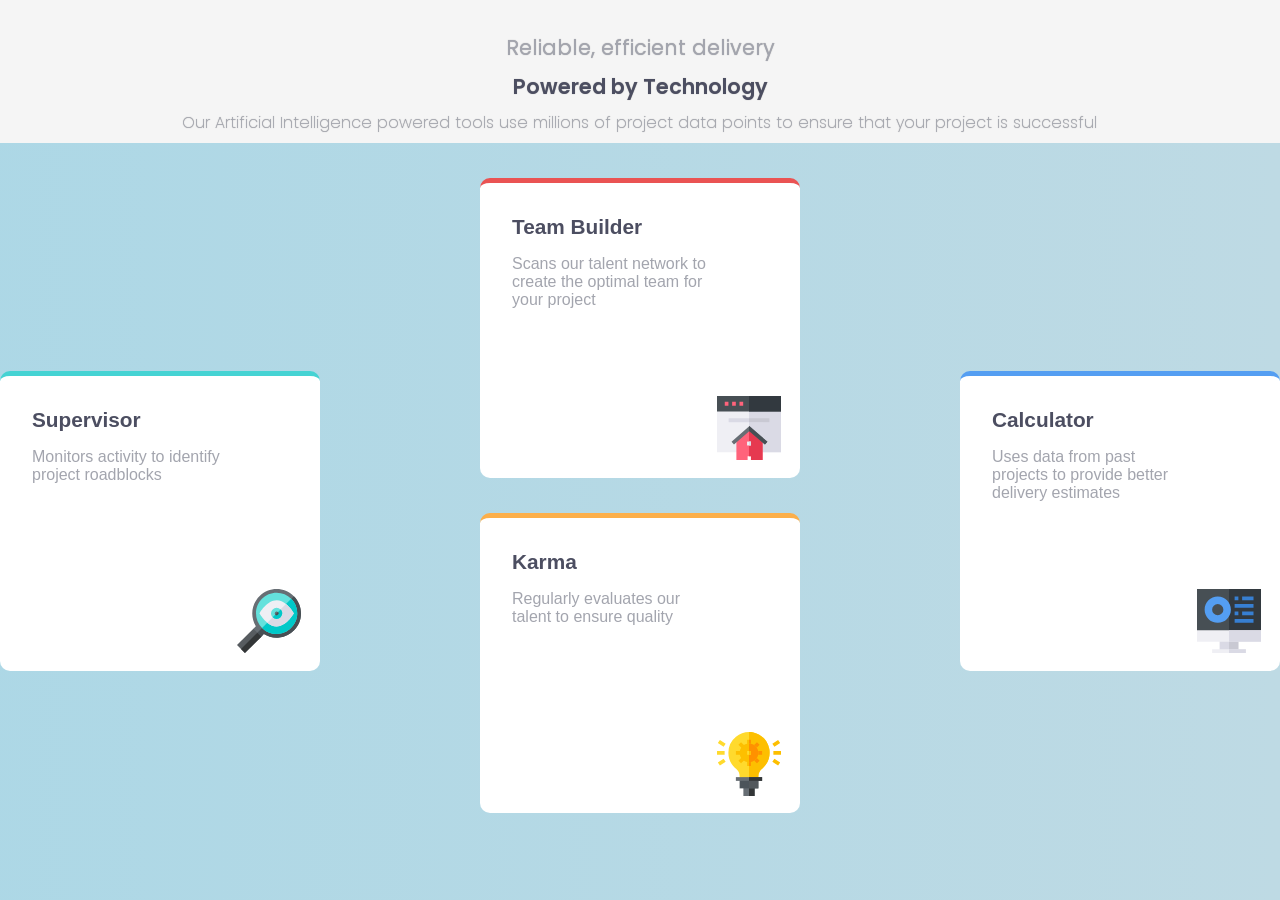
<file: index.html>
<!DOCTYPE html>
<html lang="pt-br">
<head>
  <meta charset="UTF-8">
  <meta name="viewport" content="width=device-width, initial-scale=1.0"> <!-- displays site properly based on user's device -->

  <link rel="icon" type="image/png" sizes="32x32" href="./images/favicon-32x32.png">
  <link rel="stylesheet" href="css/syle.css">
  <title>Frontend Mentor | Four card feature section</title>

  <!-- Feel free to remove these styles or customise in your own stylesheet 👍 -->
  <!-- <style>
    .attribution { font-size: 11px; text-align: center; }
    .attribution a { color: hsl(228, 45%, 44%); }
  </style> -->
</head>
<body>
    <header>
      <h1>Reliable, efficient delivery</h1>
      <h2>Powered by Technology</h2>
      <p>Our Artificial Intelligence powered tools use millions of project data points 
        to ensure that your project is successful</p>
    </header>
  <main>
    <section class="sctn sctn-1">
      <article>
        <h2>Supervisor</h2>
        <p>Monitors activity to identify project roadblocks</p>
      </article>
      <div class="icone"></div>
    </section>
    
    <section class="sctn sctn-2">
      <article>
        <h2>Team Builder</h2>
        <p>Scans our talent network to create the optimal team for your project</p>
      </article>
      <div class="icone"></div>
    </section>
    
    <section class="sctn sctn-3">
      <article>
        <h2>Karma</h2>
        <p>Regularly evaluates our talent to ensure quality</p>
      </article>
      <div class="icone"></div>
    </section>
    
    <section class="sctn sctn-4">
      <article>
        <h2>Calculator</h2>
        <p>Uses data from past projects to provide better delivery estimates</p>
      </article>
      <div class="icone"></div>
    </section>
  
  <!-- <footer>
    <p class="attribution">
      Challenge by <a href="https://www.frontendmentor.io?ref=challenge" target="_blank">Frontend Mentor</a>. 
      Coded by <a href="#">Your Name Here</a>.
    </p>
  </footer> -->
</body>
</html>
</file>
<file: css/syle.css>
@import"https://fonts.googleapis.com/css2?family=Poppins:wght@200;400;600&display=swap";*{margin:0px;padding:0px;box-sizing:border-box}body{min-height:100vh;background-color:#f5f5f5;font-family:Arial,Helvetica,sans-serif}header{background-color:#f5f5f5;display:flex;flex-direction:column;align-items:center;font-family:"Poppins",sans-serif;text-align:center;text-shadow:0px 0px 1px rgba(0,0,0,.349)}header h1{font-weight:400;font-size:1.3rem;margin-top:2rem;color:#a3a5ae}header h2{font-weight:600;font-size:1.3rem;margin-top:.5rem;color:#4c4e61}header p{font-weight:200;font-size:1rem;width:78%;margin:.5rem 0rem;color:#a3a5ae}main{display:flex;flex-direction:column;justify-content:center;align-items:center}.sctn{width:280px;height:300px;background-color:#fff;border-radius:10px;overflow:hidden;display:flex;flex-direction:column;justify-content:space-between;align-items:flex-end}.sctn.sctn-1{border-top:5px solid #45d3d3;margin-top:2.2rem}.sctn.sctn-1 article{margin:2rem}.sctn.sctn-1 article h2{font-weight:600;font-size:1.3rem;color:#4c4e61;margin-bottom:1rem}.sctn.sctn-1 article p{font-weight:200;font-size:1rem;width:78%;margin:.5rem 0rem;color:#a3a5ae}.sctn.sctn-1 div.icone{position:relative;width:70px;height:70px;background:#fff url(../images/icon-supervisor.svg) center center no-repeat;right:5%;bottom:5%}.sctn.sctn-2{border-top:5px solid #ea5353;margin-top:2.2rem}.sctn.sctn-2 article{margin:2rem}.sctn.sctn-2 article h2{font-weight:600;font-size:1.3rem;color:#4c4e61;margin-bottom:1rem}.sctn.sctn-2 article p{font-weight:200;font-size:1rem;width:78%;margin:.5rem 0rem;color:#a3a5ae}.sctn.sctn-2 div.icone{position:relative;width:70px;height:70px;background:#fff url(../images/icon-team-builder.svg) center center no-repeat;right:5%;bottom:5%}.sctn.sctn-3{border-top:5px solid #fcaf4a;margin-top:2.2rem}.sctn.sctn-3 article{margin:2rem}.sctn.sctn-3 article h2{font-weight:600;font-size:1.3rem;color:#4c4e61;margin-bottom:1rem}.sctn.sctn-3 article p{font-weight:200;font-size:1rem;width:78%;margin:.5rem 0rem;color:#a3a5ae}.sctn.sctn-3 div.icone{position:relative;width:70px;height:70px;background:#fff url(../images/icon-karma.svg) center center no-repeat;right:5%;bottom:5%}.sctn.sctn-4{border-top:5px solid #549ef2;margin-top:2.2rem;margin-bottom:2rem}.sctn.sctn-4 article{margin:2rem}.sctn.sctn-4 article h2{font-weight:600;font-size:1.3rem;color:#4c4e61;margin-bottom:1rem}.sctn.sctn-4 article p{font-weight:200;font-size:1rem;width:78%;margin:.5rem 0rem;color:#a3a5ae}.sctn.sctn-4 div.icone{position:relative;width:70px;height:70px;background:#fff url(../images/icon-calculator.svg) center center no-repeat;right:5%;bottom:5%}@media only screen and (min-width: 778px)and (max-width: 991px){body{background-color:aqua}main{position:relative;flex-direction:column;justify-content:flex-start;align-items:center}.sctn{display:flex;flex-direction:column;justify-content:space-between;align-items:flex-end;box-shadow:0px 0px 3px rgba(0,0,0,.733)}.sctn-1{order:2;position:absolute;left:0%;top:50%;transform:translate(5%, -50%);width:230px;transition:transform 1s}.sctn-2{order:1;width:235px}.sctn-3{order:4;margin-bottom:15px;width:235px}.sctn-4{order:3;position:absolute;right:0;top:50%;transform:translate(-5%, -50%);width:230px;transition:transform 1s}}@media only screen and (min-width: 993px){body{background:linear-gradient(to right, hsl(195deg, 53%, 79%), rgb(190, 218, 228))}main{position:relative;flex-direction:column;justify-content:flex-start;align-items:center}.sctn{width:320px;display:flex;flex-direction:column;justify-content:space-between;align-items:flex-end}.sctn-1{order:2;position:absolute;left:0%;top:50%;transform:translate(0%, -50%)}.sctn-2{order:1}.sctn-3{order:4;margin-bottom:15px}.sctn-4{order:3;position:absolute;right:0;top:50%;transform:translate(0%, -50%)}}/*# sourceMappingURL=syle.css.map */
</file>
<file: public/css/syle.css>
@import"https://fonts.googleapis.com/css2?family=Poppins:wght@200;400;600&display=swap";*{margin:0px;padding:0px;box-sizing:border-box}body{min-height:100vh;background-color:#f5f5f5;font-family:Arial,Helvetica,sans-serif}header{background-color:#f5f5f5;display:flex;flex-direction:column;align-items:center;font-family:"Poppins",sans-serif;text-align:center;text-shadow:0px 0px 1px rgba(0,0,0,.349)}header h1{font-weight:400;font-size:1.3rem;margin-top:2rem;color:#a3a5ae}header h2{font-weight:600;font-size:1.3rem;margin-top:.5rem;color:#4c4e61}header p{font-weight:200;font-size:1rem;width:78%;margin:.5rem 0rem;color:#a3a5ae}main{display:flex;flex-direction:column;justify-content:center;align-items:center}.sctn{width:280px;height:300px;background-color:#fff;border-radius:10px;overflow:hidden;display:flex;flex-direction:column;justify-content:space-between;align-items:flex-end}.sctn.sctn-1{border-top:5px solid #45d3d3;margin-top:2.2rem}.sctn.sctn-1 article{margin:2rem}.sctn.sctn-1 article h2{font-weight:600;font-size:1.3rem;color:#4c4e61;margin-bottom:1rem}.sctn.sctn-1 article p{font-weight:200;font-size:1rem;width:78%;margin:.5rem 0rem;color:#a3a5ae}.sctn.sctn-1 div.icone{position:relative;width:70px;height:70px;background:#fff url(../images/icon-supervisor.svg) center center no-repeat;right:5%;bottom:5%}.sctn.sctn-2{border-top:5px solid #ea5353;margin-top:2.2rem}.sctn.sctn-2 article{margin:2rem}.sctn.sctn-2 article h2{font-weight:600;font-size:1.3rem;color:#4c4e61;margin-bottom:1rem}.sctn.sctn-2 article p{font-weight:200;font-size:1rem;width:78%;margin:.5rem 0rem;color:#a3a5ae}.sctn.sctn-2 div.icone{position:relative;width:70px;height:70px;background:#fff url(../images/icon-team-builder.svg) center center no-repeat;right:5%;bottom:5%}.sctn.sctn-3{border-top:5px solid #fcaf4a;margin-top:2.2rem}.sctn.sctn-3 article{margin:2rem}.sctn.sctn-3 article h2{font-weight:600;font-size:1.3rem;color:#4c4e61;margin-bottom:1rem}.sctn.sctn-3 article p{font-weight:200;font-size:1rem;width:78%;margin:.5rem 0rem;color:#a3a5ae}.sctn.sctn-3 div.icone{position:relative;width:70px;height:70px;background:#fff url(../images/icon-karma.svg) center center no-repeat;right:5%;bottom:5%}.sctn.sctn-4{border-top:5px solid #549ef2;margin-top:2.2rem;margin-bottom:2rem}.sctn.sctn-4 article{margin:2rem}.sctn.sctn-4 article h2{font-weight:600;font-size:1.3rem;color:#4c4e61;margin-bottom:1rem}.sctn.sctn-4 article p{font-weight:200;font-size:1rem;width:78%;margin:.5rem 0rem;color:#a3a5ae}.sctn.sctn-4 div.icone{position:relative;width:70px;height:70px;background:#fff url(../images/icon-calculator.svg) center center no-repeat;right:5%;bottom:5%}@media only screen and (min-width: 778px)and (max-width: 991px){body{background-color:aqua}main{position:relative;flex-direction:column;justify-content:flex-start;align-items:center}.sctn{display:flex;flex-direction:column;justify-content:space-between;align-items:flex-end;box-shadow:0px 0px 3px rgba(0,0,0,.733)}.sctn-1{order:2;position:absolute;left:0%;top:50%;transform:translate(5%, -50%);width:230px;transition:transform 1s}.sctn-2{order:1;width:235px}.sctn-3{order:4;margin-bottom:15px;width:235px}.sctn-4{order:3;position:absolute;right:0;top:50%;transform:translate(-5%, -50%);width:230px;transition:transform 1s}}@media only screen and (min-width: 993px){body{background:linear-gradient(to right, hsl(195deg, 53%, 79%), rgb(190, 218, 228))}main{position:relative;flex-direction:column;justify-content:flex-start;align-items:center}.sctn{width:320px;display:flex;flex-direction:column;justify-content:space-between;align-items:flex-end}.sctn-1{order:2;position:absolute;left:0%;top:50%;transform:translate(0%, -50%)}.sctn-2{order:1}.sctn-3{order:4;margin-bottom:15px}.sctn-4{order:3;position:absolute;right:0;top:50%;transform:translate(0%, -50%)}}/*# sourceMappingURL=syle.css.map */
</file>
